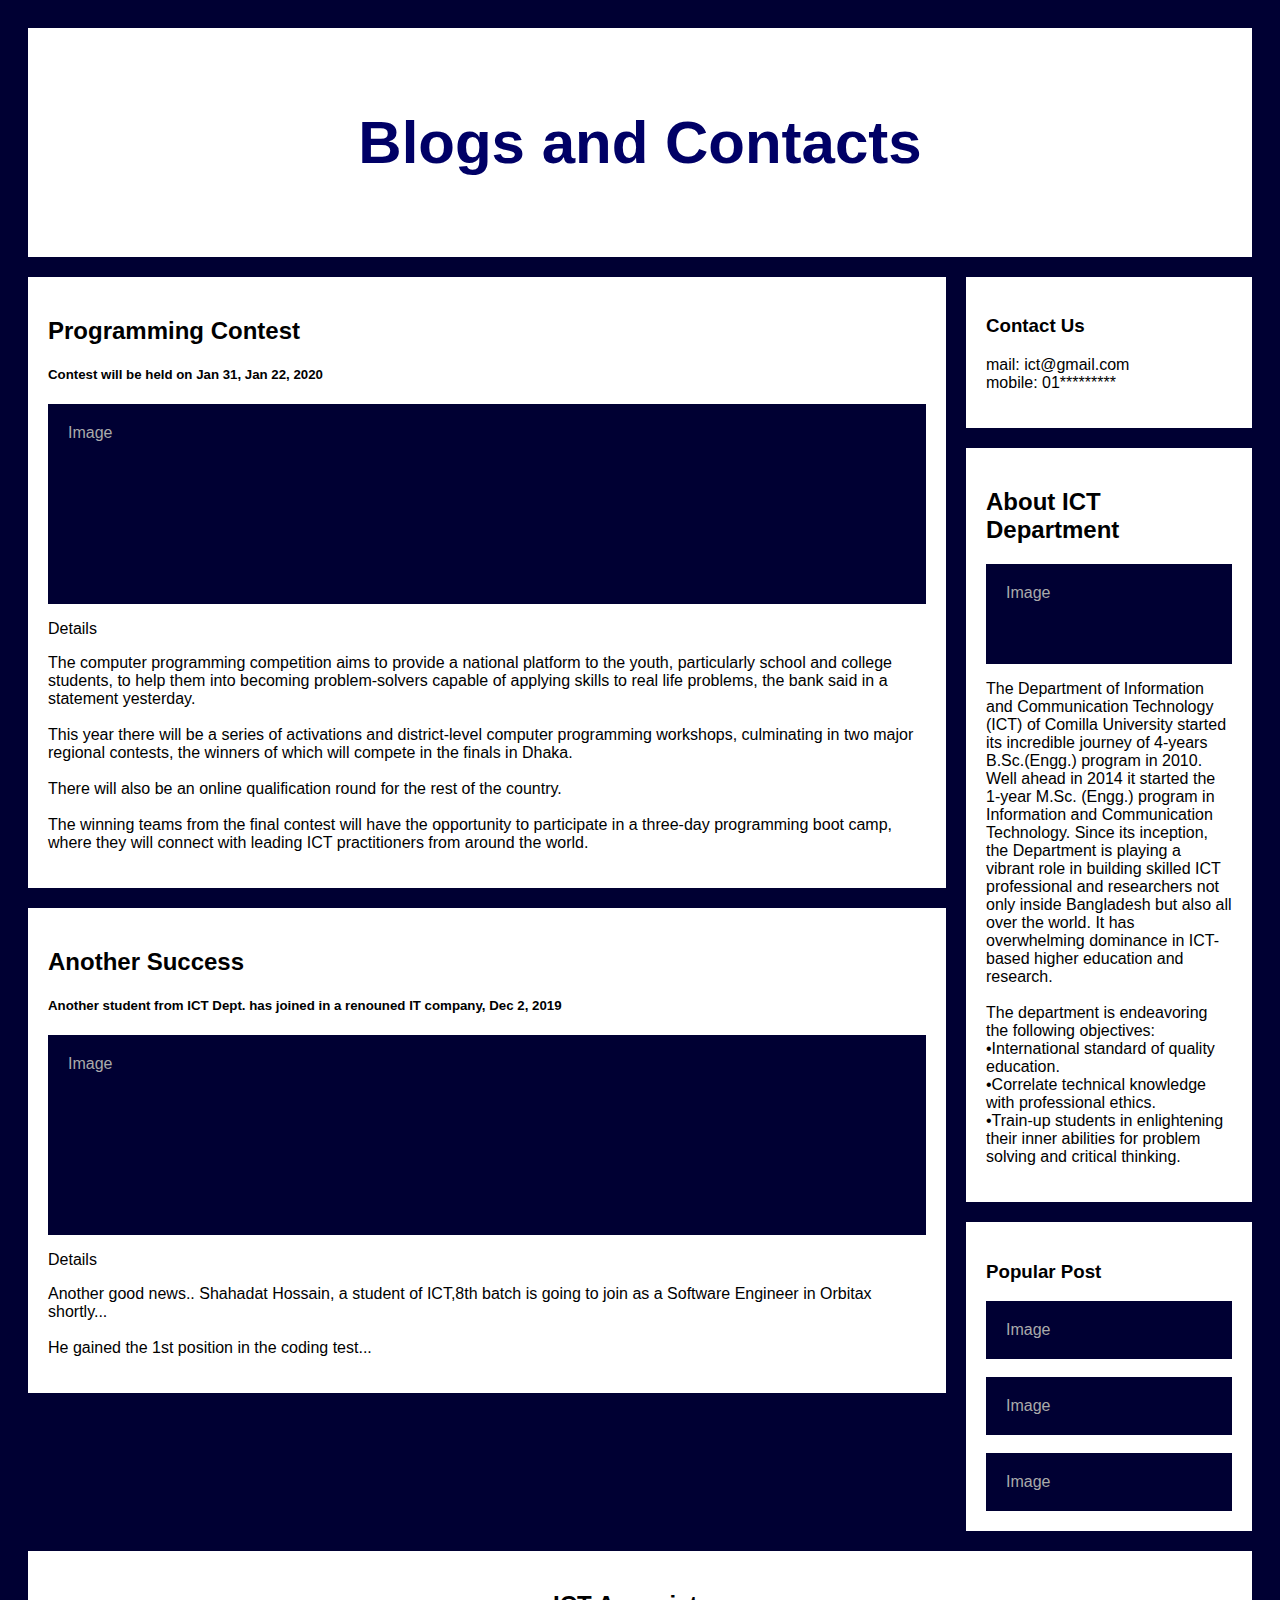
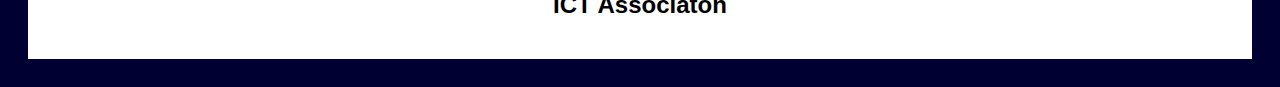
<file: Ict Association/html/blog.html>
<!DOCTYPE html>
<html>
<head>
<meta name="viewport" content="width=device-width, initial-scale=1">
<style>
* {
  box-sizing: border-box;
}

body {
  font-family: Arial;
  padding: 20px;
  background: #000033;
}

.header {
  padding: 30px;
  font-size: 40px;
  text-align: center;
  color: #000066;
  background: white;
}

.leftcolumn {   
  float: left;
  width: 75%;
}

.rightcolumn {
  float: left;
  width: 25%;
  padding-left: 20px;
}

.fakeimg {
  background-color: #000033;
  color: #aaaaaa;
  width: 100%;
  padding: 20px;
}

.card {
   background-color: white;
   padding: 20px;
   margin-top: 20px;
}

.row:after {
  content: "";
  display: table;
  clear: both;
}

.footer {
  padding: 20px;
  text-align: center;
  background: #ffffff;
  margin-top: 20px;
}

@media screen and (max-width: 800px) {
  .leftcolumn, .rightcolumn {   
    width: 100%;
    padding: 0;
  }
}
</style>
</head>
<body>

<div class="header">
  <h2>Blogs and Contacts</h2>
</div>

<div class="row">
  <div class="leftcolumn">
    <div class="card">
      <h2>Programming Contest</h2>
      <h5>Contest will be held on Jan 31, Jan 22, 2020</h5>
      <div class="fakeimg" style="height:200px;">Image</div>
      <p>Details</p>
      <p>The computer programming competition aims to provide a national platform to the youth, particularly school and college students, to help them into becoming problem-solvers capable of applying skills to real life problems, the bank said in a statement yesterday.<br><br>

This year there will be a series of activations and district-level computer programming workshops, culminating in two major regional contests, the winners of which will compete in the finals in Dhaka.<br><br>

There will also be an online qualification round for the rest of the country.<br><br>

The winning teams from the final contest will have the opportunity to participate in a three-day programming boot camp, where they will connect with leading ICT practitioners from around the world.</p>
    </div>
    <div class="card">
      <h2>Another Success</h2>
      <h5>Another student from ICT Dept. has joined in a renouned IT company, Dec 2, 2019</h5>
      <div class="fakeimg" style="height:200px;">Image</div>
      <p>Details</p>
      <p>Another good news.. Shahadat Hossain, a student of ICT,8th batch is going to join as a Software Engineer in Orbitax shortly...<br><br> He gained the 1st position in the coding test...</p>
    </div>
  </div>
  <div class="rightcolumn">
    <div class="card">
      <h3>Contact Us</h3>
      <p>mail: ict@gmail.com <br>mobile: 01*********</p>
    </div>
    
    <div class="card">
      <h2>About ICT Department</h2>
      <div class="fakeimg" style="height:100px;">Image</div>
      <p>The Department of Information and Communication Technology (ICT) of Comilla University started its incredible journey of 4-years B.Sc.(Engg.) program in 2010. Well ahead in 2014 it started the 1-year M.Sc. (Engg.) program in Information and Communication Technology. Since its inception, the Department is playing a vibrant role in building skilled ICT professional and researchers not only inside Bangladesh but also all over the world. It has overwhelming dominance in ICT-based higher education and research.<br><br>
      The department is endeavoring the following objectives:<br>
•International standard of quality education.<br>
•Correlate technical knowledge with professional ethics.<br>
•Train-up students in enlightening their inner abilities for problem solving and critical thinking.
    </p>
    </div>
    <div class="card">
      <h3>Popular Post</h3>
      <div class="fakeimg">Image</div><br>
      <div class="fakeimg">Image</div><br>
      <div class="fakeimg">Image</div>
    </div>
  </div>
</div>

<div class="footer">
  <h2>ICT Associaton</h2>
</div>

</body>
</html>
</file>
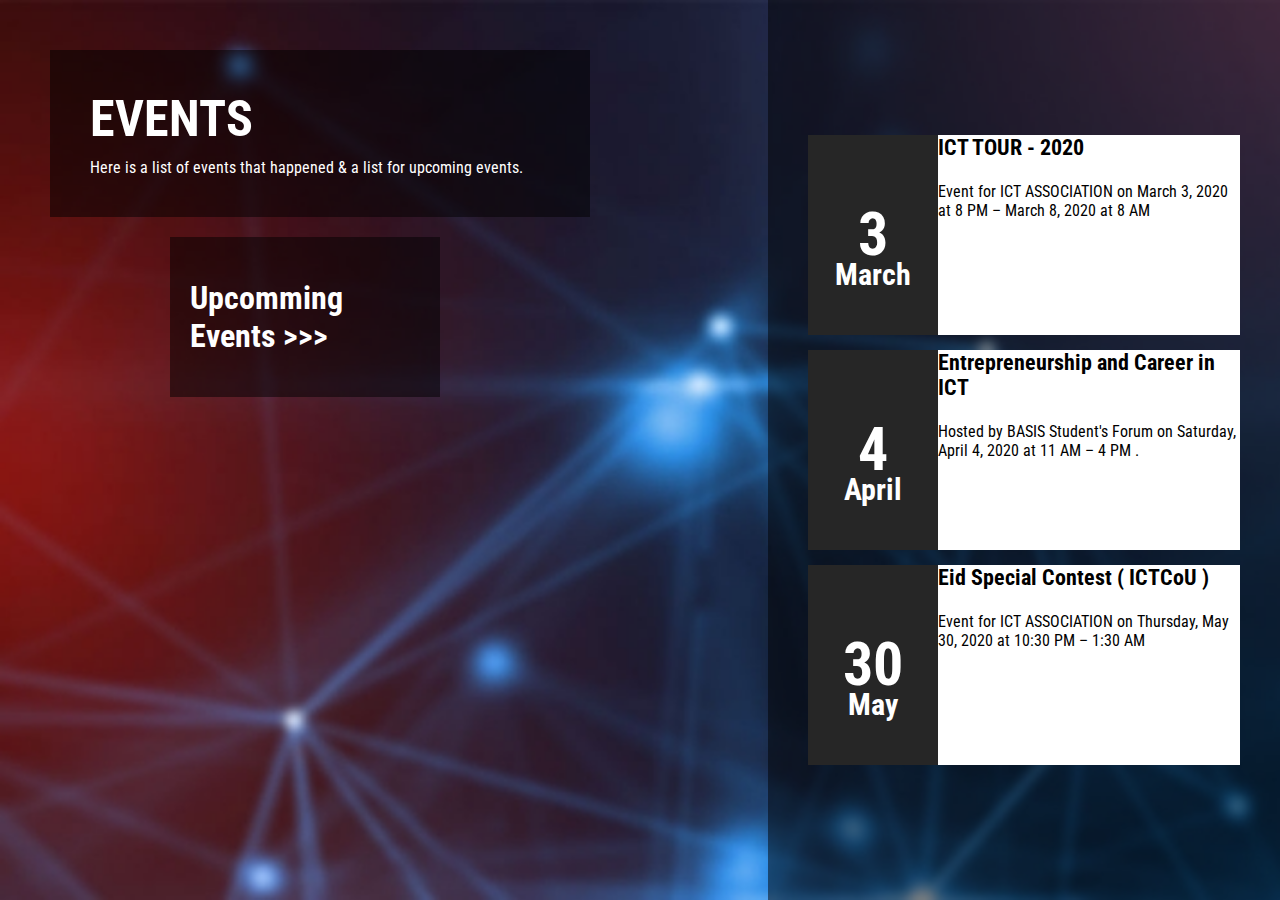
<file: Ict Association/html/events.html>
<!DOCTYPE html>
<html>
<meta name="viewport" content="width=device-width, initial-scale=1.0">
	<head>
		<style type="text/css">
		
		@import url('https://fonts.googleapis.com/css?family=Roboto+Condensed&display=swap');

body{
	margin: 0;
	padding: 0;
	font-family: 'Roboto Condensed', sans-serif;

}

section{
	width: 100%;
	height: 100vh;
	background: url(bg.jpg);
	background-repeat: no-repeat;
	background-size: cover;
}

section .leftBox{
	width: 50%;
	height: 100%;
	float: left;
	padding: 50px;
	box-sizing: border-box;
}
section .box{
	width: 50%;
	height: 20%;
	padding: 20px;
	box-sizing: border-box;
	color: #fff;
	background: rgba(0,0,0,0.5);
	transition: 0.5s;
	margin-top: 20px;
	align-content: center;
	margin-left: 120px;
}
section .box:hover{
	background: #e91e63;
}

section .leftBox .content{
	color: #fff;
	background: rgba(0,0,0,0.5);
	padding: 40px;
	transition: 0.5s;
}

section .leftBox .content:hover{
	background: #e91e63;
}

section .leftBox .content h1{
	margin: 0;
	padding: 0;
	font-size: 50px;
	text-transform: uppercase;
}

section .leftBox .content p{
	margin: 10px 0 0;
	padding: 0;
	
}



section .events{
	position: relative;
	width: 40%;
	height: 100%;
	background: rgba(0,0,0,0.5);
	float: right;
	box-sizing: border-box;
}

section .events ul{
	position: absolute;
	top: 50%;
	transform: translateY(-50%);
	margin: 0;
	padding: 40px;
	box-sizing: border-box;
}

section .events ul li{
	list-style: none;
	background: #fff;
	box-sizing: border-box;
	height: 200px;
	margin: 15px 0;

}

section .events ul li .time{
	position: relative;
	padding: 20px;
	background: #262626;
	box-sizing: border-box;
	width: 30%;
	height: 100%;
	float: left;
	text-align: center;
	transition: .5s;

}
section .events ul li:hover .time{
	background: #e91e63;

}
section .events ul li .time h2{
	  margin-top: 20px;
       position: absolute;
       top: 50%;
       left: 50%;
       transform: translate(-50%,-50%);
       color: #fff;
       font-size: 60px;
       line-height: 30px;
     

}
section .events ul li .time h2 span{
	font-size: 30px;

}
section .events ul li .time h2 span .details{
	padding: 20px;
	background: #fff;
	box-sizing: border-box;
	width: 70%;
	height: 100%;
	float: left;
	margin-top: 10px;

}
section .events ul li .details h3{
	position: relative;
	margin-top: 10px;
	font-size: 22px;

}
section .events ul li .details p{
	position: relative;
	padding: 0;
	font-size: 16px;
	margin-top: 20px;

}
section .events ul li .details a{
	display: inline-block;
	text-decoration: none;
	text-transform: uppercase;
	padding: 10px 15px;
	border: 2px solid #262626;
	margin-top: 25px;
	font-size: 18px;
	transition: .5s;
	float: left;
	margin-left: 15px;
}
section .events ul li .details a:hover{
	background: #e91e63;
    color: #fff;
    border-color: #e91e63;
}

@media (max-width: 991px){
	section{
		height: 100%;
		background-position: center;

	}
	section .leftbox{
		width: 100%;
		height: auto;
		float: none;
		padding: 20px;
	}

	section .events{
	
		width: 100%;
		height: auto;
		background:transparent;
		float: none;
	
	}
	section .leftbox .content{
		padding: 20px;
	}
	section .leftbox .content h1{
		font-size: 30px;
	}
	section .events ul{
		position: relative;
		transform: translateY(0px);
		padding: 0px 20px 20px;
	}
	section .events ul li{
		height: auto;
		background: rgba(255,255,255,.9);
	}
	section .events ul li .time{
		width: 80px;
		height: 80px;
		padding: 0;
	}
	section .events ul li .time h2{
		font-size: 30px;
		line-height: 24px;

	}
	section .events ul li .time h2 span{
		font-size: 20px;

	}
	section .events ul li .details{
		width: 100%;
		float: none;
		padding-left: 100px;
		background: transparent;
	}
	section .events ul li .details a{
        padding: 5px 10px;
}			
  


		</style>
	</head>
	<body>
		<section>
			<div class="leftBox">
				<div class="content">
					<h1>Events</h1>
					<p>Here is a list of events that happened 
					& a list for upcoming events.</p>
				</div>
				<div class="box">
					<h1>Upcomming Events >>> </h1>
				</div>


			</div>
			<div class="events">
				<ul>
					<li>
						<div class="time">
							<h2>3<br><span>March</span></h2>
						</div>
						<div class="details">
							<h3>ICT TOUR - 2020</h3>
							<p>Event for ICT ASSOCIATION on
			March 3, 2020 at 8 PM – March 8, 2020 at 8 AM</p>
							
						</div>
						<div style="clear: both;"></div>
					</li>
					<li>
						<div class="time">
							<h2>4<br><span>April</span></h2>
						</div>
						<div class="details">
							<h3>Entrepreneurship and Career in ICT</h3>
							<p>Hosted by BASIS Student's Forum on
							   Saturday, April 4, 2020 at 11 AM – 4 PM
					.</p>
							  
						</div>
						<div style="clear: both;"></div>
					</li>
					
					<li>
						<div class="time">
							<h2>30<br><span>May</span></h2>
						</div>
						<div class="details">
							<h3>Eid Special Contest ( ICTCoU )</h3>
							<p>Event for ICT ASSOCIATION on
							 Thursday, May 30, 2020 at 10:30 PM – 1:30 AM</p>
							  
						</div>
						<div style="clear: both;"></div>
					</li>
				</ul>
			</div>
		</section>
		

	</body>

</html>
</file>
